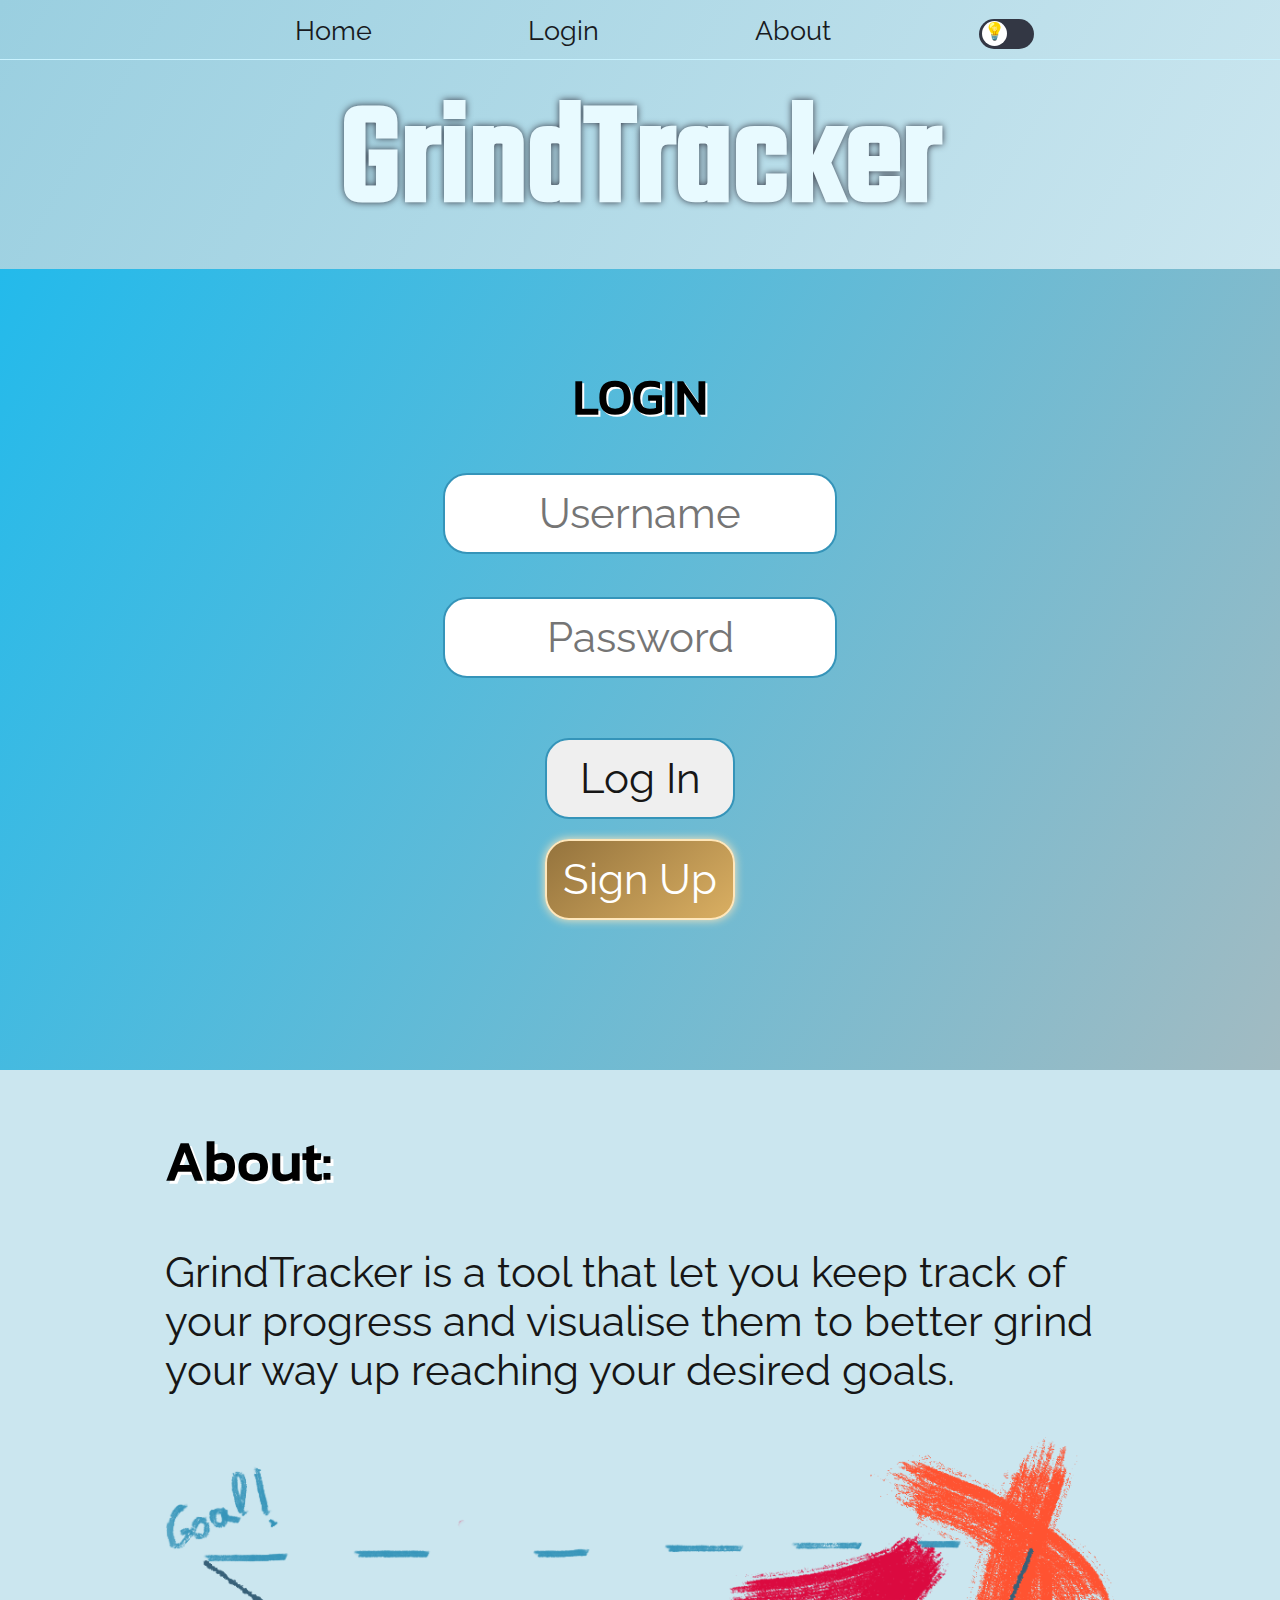
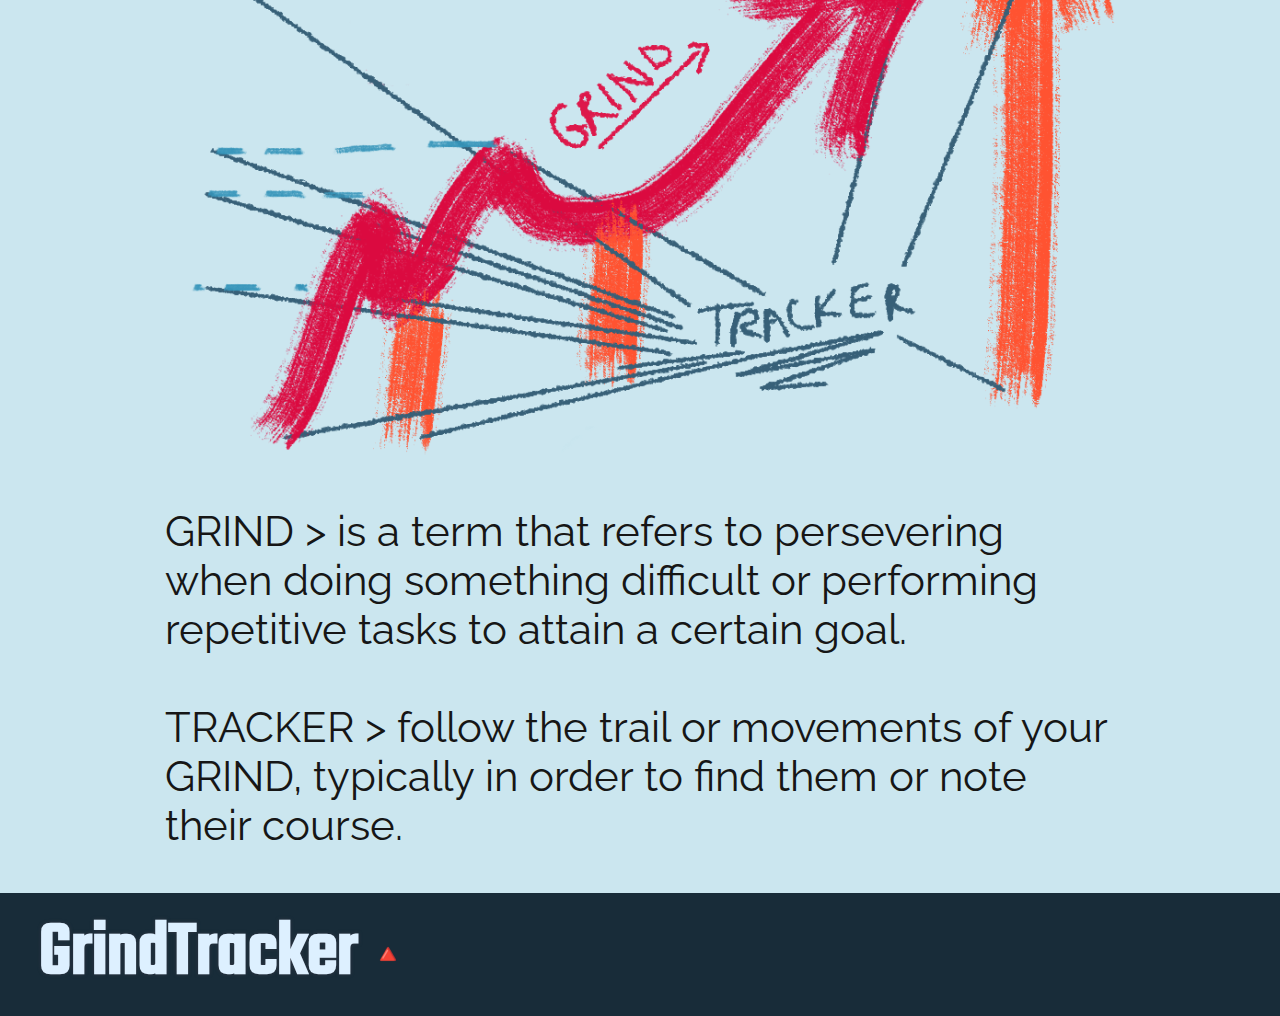
<file: GrindTracker/index.html>
<!DOCTYPE html>
<html>
  <head>
    <script src="script.js" defer></script>
    <title weight="normal">GrindTracker 🔺</title>
    <link rel="stylesheet" href="style.css" />
    <meta charset="UTF-8" />
    <meta name="viewport" content="width=device-width, initial-scale=1.0" />
    <meta
      name="description"
      content="GrindTracker is a tool that let you keep track of your progress and
    visualise them to better grind your way up reaching your desired
    goals."
    />
  </head>
  <body>
    <header id="RAS" class="main-header dark-h">
      <nav class="nav main-nav">
        <ul>
          <li><a class="nav-elements" href="#RAS">Home</a></li>
          <li><a class="nav-elements" href="#Login">Login</a></li>
          <li><a class="nav-elements" href="#About">About</a></li>
          <li>
            <label class="switch">
              <input type="checkbox" id="checkbox" />
              <span class="slider"></span>
            </label>
          </li>
        </ul>
      </nav>
      <!--<hr /> -->
      <h1 class="TitleGT TitleGT1 TitleGT1-d">GrindTracker</h1>
    </header>

    <section class="content-section container login" id="Login">
      <!--<hr /> -->
      <h2 class="section-header dark-t-w">LOGIN</h2>
      <form
        class="section-paragraph"
        id="myForm"
        method="post"
        action="login.php"
      >
        <input type="text" name="username" placeholder="Username" required />
        <br />
        <input
          type="password"
          name="password"
          placeholder="Password"
          required
        />
        <div id="msg1"></div>
        <button class="button" role="submit" id="btnLogin">Log In</button>
        <button type="button" class="button signup" onclick="togglePopup()">
          Sign Up
        </button>
      </form>
    </section>

    <section class="content-section container login popup" id="popup-1">
      <button class="button btnx" onclick="togglePopup()">&times;</button>
      <h2 class="section-header dark-t-w">Sign Up</h2>
      <form
        class="section-paragraph"
        id="myForm"
        method="post"
        action="register.php"
      >
        <input type="text" name="username" placeholder="Username" required />
        <div id="msg2"></div>
        <input
          type="password"
          name="password"
          placeholder="Password"
          required
        />

        <br />
        <input type="radio" id="gender" name="gender" value="m" checked />
        <label class="dark-t">Male</label>
        <input type="radio" id="gender" name="gender" value="f" />
        <label class="dark-t">Female</label>
        <br />
        <button class="button" role="submit" id="btnRegister">Register</button>
      </form>
    </section>

    <div class="div-about">
      <section class="content-section container about" id="About">
        <!--<hr /> -->

        <h2 class="section-header dark-t">About:</h2>

        <p class="section-paragraph dark-t">
          GrindTracker is a tool that let you keep track of your progress and
          visualise them to better grind your way up reaching your desired
          goals.
        </p>

        <img class="ImageGrind" src="Images/Grind.png" />
        <p class="section-paragraph dark-t">
          GRIND > is a term that refers to persevering when doing something
          difficult or performing repetitive tasks to attain a certain goal.
          <br /><br />TRACKER > follow the trail or movements of your GRIND,
          typically in order to find them or note their course.
        </p>
      </section>
    </div>

    <footer class="main-footer">
      <div class="container main-footer-container">
        <!--<hr />-->
        <h3 class="TitleGT TitleGT2">GrindTracker</h3>
        <a href="#RAS">🔺</a>
      </div>
    </footer>
  </body>
</html>
</file>
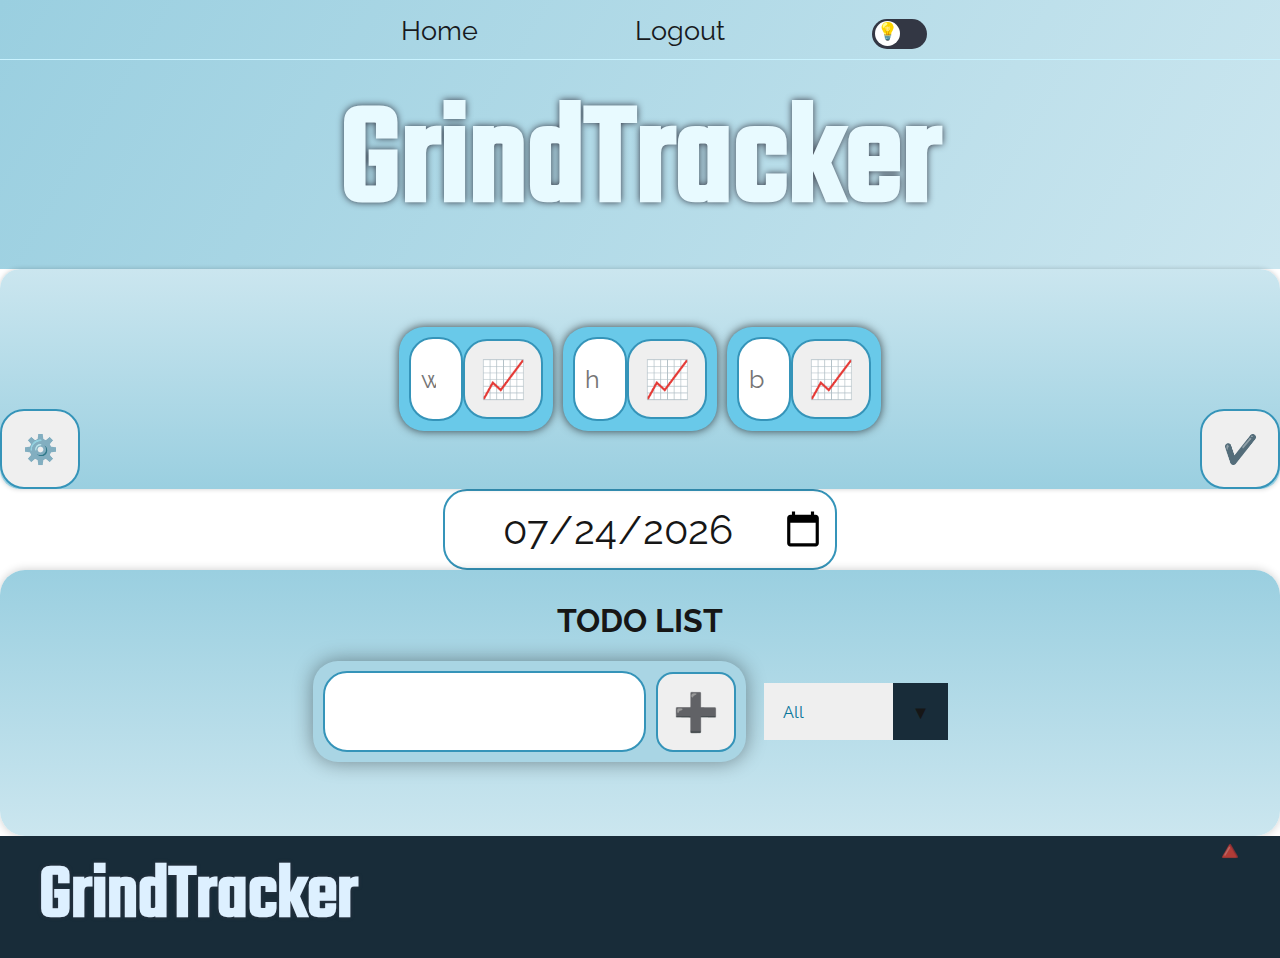
<file: GrindTracker/profile.html>
<!DOCTYPE html>
<!--Session-->
<html>
  <head>
    <script src="script.js" defer></script>
    <script src="profile.js" defer></script>
    <title weight="normal">GrindTracker 🔺| Profile</title>
    <link
      rel="stylesheet"
      href="https://cdnjs.cloudflare.com/ajax/libs/font-awesome/6.1.1/css/all.min.css"
      integrity="sha512-KfkfwYDsLkIlwQp6LFnl8zNdLGxu9YAA1QvwINks4PhcElQSvqcyVLLD9aMhXd13uQjoXtEKNosOWaZqXgel0g=="
      crossorigin="anonymous"
      referrerpolicy="no-referrer"
    />
    <link rel="stylesheet" href="style.css" />
    <meta charset="UTF-8" />
    <meta name="viewport" content="width=device-width, initial-scale=1.0" />
    <meta
      name="description"
      content="GrindTracker is a tool that let you keep track of your progress and
    visualise them to better grind your way up reaching your desired
    goals."
    />
  </head>
  <body>
    <header id="RAS" class="main-header dark-h">
      <nav class="nav main-nav">
        <ul>
          <li><a class="nav-elements" href="#RAS">Home</a></li>
          <li><a class="nav-elements" href="logout.php">Logout</a></li>
          <li>
            <label class="switch">
              <input type="checkbox" id="checkbox" />
              <span class="slider"></span>
            </label>
          </li>
        </ul>
      </nav>
      <!--<hr /> -->
      <h1 class="TitleGT TitleGT1 TitleGT1-d">GrindTracker</h1>
    </header>

    <!--load php maghyr refresh lel page; ajax?-->
    <div class="vars">
      <ul class="listing">
        <li>
          <input type="number" placeholder="weight" id="weight" name="weight" />
          <button class="button BtnS" onclick="GRAPHvar()">📈</button>
        </li>

        <li>
          <input type="number" placeholder="height" id="height" name="height" />
          <button class="button BtnS" onclick="GRAPHvar()">📈</button>
        </li>

        <li>
          <input
            type="number"
            placeholder="benchMAX"
            id="benchMAX"
            name="benchMAX"
          />
          <button class="button BtnS" onclick="GRAPHvar()">📈</button>
        </li>
      </ul>
      <button id="Settings" class="button BtnS" onclick="DisplaySettings()">
        ⚙️
      </button>
      <button id="Verify" class="button BtnS" onclick="Verify()">✔️</button>
    </div>

    <div class="vars Settings">
      <ul id="listing" class="listing">
        <li>
          <input type="number" placeholder="weight" id="weight" name="weight" />
          <button class="button BtnS" onclick="DELETEvar(this)">❌</button>
        </li>

        <li>
          <input type="number" placeholder="height" id="height" name="height" />
          <button class="button BtnS" onclick="DELETEvar(this);">❌</button>
        </li>

        <li>
          <input
            type="number"
            placeholder="benchMAX"
            id="benchMAX"
            name="benchMAX"
          />
          <button id="#test" class="button BtnS" onclick="DELETEvar(this)">
            ❌
          </button>
        </li>

        <li id="ADD1button">
          <button class="button BtnS" onclick="ADDvar()">➕</button>
        </li>
      </ul>
      <button id="Settings" class="button BtnS" onclick="DisplaySettings()">
        ⚙️
      </button>
      <button id="Verify" class="button BtnS" onclick="Verify()">✔️</button>
    </div>

    <div>
      <input type="date" value="today" id="calendar" name="calendar" required />
      <!--http://jsfiddle.net/trixta/cc7Rt/-->
      <i id="timenow"></i>
    </div>

    <div class="todo-div">
      <!--https://youtu.be/Ttf3CEsEwMQ-->

      <header class="todo-head">
        <h1>TODO LIST</h1>
      </header>

      <form class="todo-form">
        <div class="listing">
          <input type="text" class="todo-input" />
          <button class="todo-button button BtnS" type="submit">➕</button>
        </div>

        <div class="select">
          <select name="todos" class="filter-todo">
            <option value="all ">All</option>
            <option value="completed">Completed</option>
            <option value="uncompleted">Uncompleted</option>
          </select>
        </div>
      </form>

      <div class="todo-container">
        <ul class="todo-list"></ul>
      </div>
    </div>

    <footer class="main-footer">
      <div class="container main-footer-container">
        <!--<hr />-->
        <h3 class="TitleGT TitleGT2">GrindTracker</h3>
        <a href="#RAS" id="RASF">🔺</a>
      </div>
    </footer>
  </body>
</html>
</file>
<file: GrindTracker/style.css>
@font-face {
  font-family: Raleway;
  src: url(Fonts/Raleway-VariableFont_wght.ttf);
}
@font-face {
  font-family: Kanit;
  src: url(Fonts/Kanit-Regular.ttf);
}
@font-face {
  font-family: Teko;
  src: url(Fonts/Teko-Medium.ttf);
}
* {
  font-family: Raleway;
  color: rgb(22, 22, 22);
}
html,
body {
  margin: 0;
  padding: 0;
}
.nav ul {
  margin: 0;
}
.nav li {
  display: inline;
}
a {
  text-decoration: none;
  padding: 0.5em;
}
.nav a {
  display: inline-block;
  color: #181a20;
}
.nav a:hover {
  background-color: rgba(236, 236, 236, 0.33);
}
.switch {
  position: relative;
  display: inline-block;
  vertical-align: middle;
  width: 55px;
  height: 30px;
  margin: 0 5px;
}
.slider {
  position: absolute;
  cursor: pointer;
  top: 0;
  right: 0;
  bottom: 0;
  left: 0;
  background-color: #333744;
  transition: 0.4s;
  border-radius: 17px;
}
.switch input {
  display: none;
}
.slider:before {
  position: absolute;
  font-size: 17px;
  content: "💡";
  top: 2.5px;
  height: 25px;
  width: 25px;
  right: 2.5px;
  left: 2.5px;
  background-color: white;
  transition: 0.4s;
  border-radius: 25px;
}
input:checked + .slider {
  background-color: #08769b;
}
input:checked + .slider:before {
  transform: translateX(25px);
  content: "🌙";
}
.main-nav {
  text-align: center;
  font-size: large;
  border-bottom: 1px solid #caf3ff;
}
.main-nav li {
  padding: 0 5%;
}
.main-header {
  background: linear-gradient(120deg, #9acfe0, #cbe6ef);
}
.TitleGT {
  text-align: center;
  color: #e8faff;
  margin: 0px;
  font-size: 6em;
  font-family: Teko;
  text-shadow: 0 0 0.05em #333744;
}
.content-section {
  margin: 1em;
}
.container {
  margin: 0 auto;
  padding: 0 1.5em;
}
.about {
  max-width: 950px;
}
.div-about {
  padding: 1px;
  background-color: #cbe6ef;
}
.section-header {
  font-family: Kanit;
  color: black;
  font-size: 2em;
  text-shadow: 0.05em 0.05em #ffffff;
}
.section-header1 {
  text-shadow: 0.05em 0.05em #3594b9;
}

.section-paragraph {
  font-size: 1.5em;
}
.ImageGrind {
  width: 100%;
}
.TitleGT2 {
  font-size: 3em;
  color: rgb(221, 240, 255);
}
.main-footer {
  background-color: #182c39;
  padding: 0.25em 0;
  font-size: 2.5vh;
}
.main-footer-container {
  display: flex;
  align-items: center;
}
.main-footer-container a {
  text-align: end;
  font-size: 3vh;
}
* {
  font-size: 1.15em;
  transition: 0.3s;
}

.loader1 {
  background-color: #b3b3b3 !important;
  position: fixed !important;
  display: block !important;
  z-index: 2 !important;
  width: 100%;
  height: 100%;
}
.loader {
  z-index: 2;
  position: fixed;
  display: block;
  right: 45%;
  top: 45%;
  border: 16px solid #e9f9ff;
  border-top: 16px solid #c0002a;
  border-radius: 50%;
  width: 120px;
  height: 120px;
  animation: spin 2s linear infinite;
}

@keyframes spin {
  0% {
    transform: rotate(0deg);
  }
  100% {
    transform: rotate(360deg);
  }
}

.loaderstop {
  display: none !important;
}

.login {
  width: none;
  padding: 50px;
  padding-bottom: 130px;
  top: 50%;
  left: 50%;
  background: linear-gradient(120deg, #23baeb, #a2bbc2);
  text-align: center;
}

input {
  border: 0;
  background-color: none;
  display: block;
  margin: 0 auto;
  text-align: center;
  border: 2px solid #3594b9;
  padding: 14px 10px;
  width: 370px;
  outline: none;
  border-radius: 24px;
}
input:focus {
  width: 400px;
  border-color: #23baeb;
}
.button {
  border: 0;
  background-color: none;
  display: block;
  margin: 20px auto;
  text-align: center;
  border: 2px solid #3594b9;
  padding: 14px 10px;
  width: 190px;
  outline: none;
  border-radius: 24px;
  cursor: pointer;
}
.button:hover {
  width: 210px;
  border-color: #bedae6;
  background: linear-gradient(140deg, #db0a40, #db590a);
  background-color: #68b5d3;
  color: rgb(221, 240, 255);
}

.signup {
  background: linear-gradient(140deg, #94733d, #daaf62);
  border-color: #ffe7bb !important;
  box-shadow: 0 0 10px #ffe7bb;
  color: rgb(255, 255, 255) !important;
}
.signup:hover {
  background: linear-gradient(150deg, #aa8f61, #ecb24a) !important;
  color: rgb(255, 255, 255) !important;
}

/******************************* DARK ****************************************/
.dark-header {
  background: #181a20 !important;
}
.dark-container {
  background: linear-gradient(120deg, #181a20, #13151b) !important;
  border-radius: 0px !important;
}
.dark-footer {
  background: #13151b;
}
.dark-about {
  padding-top: 0.5px;
  background-color: #181a20;
  border-radius: 0px !important;
}
.dark-text {
  color: #e2e4e9;
}
.dark-text-w {
  color: white !important;
}
.dark-text-b {
  color: #db0a40;
  text-shadow: 0 0 0.025em #db0a40;
}

.dark-var {
  background: #2b2f3a !important;
}

/******************************* DARK ****************************************/
.popup {
  display: none;
}
.popup.active {
  display: block;
  position: fixed;
  transform: translate(-50%, -50%);
  padding: 20px;
  margin: 0px;
  border-radius: 25px;
  box-shadow: 0 0 1000px 1000px rgba(0, 0, 0, 0.7);
}
.popup .section-header {
  margin: 10px;
  margin-bottom: 30px;
}
.btnx {
  position: absolute;
  right: 0;
  top: 0;
  margin: 0px !important;
  padding: 0px !important;
  width: 37px !important;
  text-align: center;
}
.popup form {
  font-size: 1em;
}
#gender {
  height: 25px;
  width: 25px;
  cursor: pointer;
}

/***********************************************************************/
.BtnS {
  margin: 0px;
  padding: 0px;
  width: 80px !important;
  height: 80px !important;
}
#Verify {
  position: absolute;
  bottom: 0;
  right: 0;
}
#Settings {
  position: absolute;
  bottom: 0;
  left: 0;
}

.vars {
  height: auto;
  position: relative;
  text-align: center;
  background: linear-gradient(180deg, #cbe6ef, #9acfe0);
  padding: 30px;
  border-radius: 20px;
  box-shadow: 0 0 5px rgba(0, 0, 0, 0.2);
}

.vars .section-header {
  padding: 8px !important;
  margin: 0px !important;
}

.Settings {
  display: none;
}

.listing li {
  display: inline-flex;
  align-items: center;
  justify-content: center !important;
  width: none;
  padding: 10px !important;
  border-radius: 25px;
  top: 50%;
  left: 50%;
  background-color: #69c9e9;
  box-shadow: 0 0 10px rgba(0, 0, 0, 0.7);
}

.listing {
  display: inline-flex;
  flex-wrap: wrap;
  padding: 0px 100px;
  gap: 10px;
}

.listing input {
  height: 52px;
  font-size: 25px;
}
.todo-form .listing input:focus {
  width: 460px;
  height: 58px !important;
}

#msg1 {
  color: #ffffff;
  font-size: 40px;
  padding: 20px 0;
}

#msg2 {
  color: #ffffff;
  font-size: 20px;
  padding-bottom: 20px;
}

#ADD1button {
  order: 1;
}

/*-------------------------todo list  --------------------------------*/
.todo-div {
  text-align: center !important;
  background: linear-gradient(180deg, #9acfe0, #cbe6ef);
  margin: 0;
  padding: 10px;
  border-radius: 25px;
  box-shadow: 0 0 10px rgba(0, 0, 0, 0.2) !important;
  border-radius: 25px;
}
.todo-head,
.todo-form {
  display: flex;
  justify-content: center;
  align-items: center;
}
.todo-form button {
  border-radius: 17px;
}
.todo-form input {
  margin: 0;
}

.todo-form input,
.todo-form button {
  padding: 0.5rem;
  font-size: 2rem;
}
.todo-container {
  display: flex;
  justify-content: center;
  align-items: center;
}
.todo-list {
  min-width: 30%;
  list-style: none;
}
.todo {
  margin: 0.5rem;
  background: white;
  display: flex;
  justify-content: space-between;
  align-items: center;
  transition: all 0.5s ease;
  box-shadow: 0 0 10px rgb(0 52 60 / 70%);
}
.todo li {
  flex: 1;
}
.trash-btn,
.complete-btn {
  border: none;

  background: #ff6f47;
  color: red !important;
  padding: 1rem;
  cursor: pointer;
  font-size: 1rem;
}
.complete-btn {
  background: green;
}
.todo-item {
  padding: 0rem 0.5rem;
}
.fa-check,
.fa-trash {
  pointer-events: none;
}

.completed {
  text-decoration: line-through;
  opacity: 0.5;
}
select {
  -webkit-appearance: none;
  -moz-appearance: none;
  appearance: none;
  outline: none;
  border: none;
}
.select {
  margin: 1rem;
  position: relative;
  overflow: hidden;
}
select {
  color: #08769b;
  width: 10rem;
  cursor: pointer;
  padding: 1rem;
  font-size: 1rem;
}
.select::after {
  content: "\25BC";
  position: absolute;
  background: #182c39;
  top: 0;
  right: 0;
  padding: 1rem;
  pointer-events: none;
  font-size: 1rem;
  transition: 0.1s;
}
/****/
.filter-todo {
  font-size: 0.9rem;
}
.select:hover::after {
  transition: 0.1s;
  background: white;
  color: #182c39;
  box-shadow: 0 0 10px rgba(24, 44, 57, 0.7);
}

.todo-form .listing {
  align-items: center;
  box-shadow: 0 0 20px rgb(0 0 0 / 40%);
  background-color: #a9d5e4;
  padding: 10px;
  border-radius: 25px;
}

.todo-form .listing input {
  width: 300px;
  height: 58px !important;
}

/****/

#tasks {
  flex-direction: column !important;
  align-items: center !important;
  min-height: 20vh;
}

#tasks li {
  justify-content: space-between !important;
  flex-wrap: wrap;
  max-width: 800px;
}

#tasks li input {
  width: 34vw !important;
  cursor: default;
}
#DeleteCompleted {
  width: 40px !important;
  height: 40px !important;
  font-size: 0.5em;
}
small {
  font-size: 0.7em;
  font-family: Kanit;
}
smaller {
  font-size: 0.5em;
  font-family: Kanit;
}
#tasks .dark-var input:disabled {
  color: white;
}

/*-------------------------todo list--------------------------------*/

#RASF {
  opacity: 0.7;
  position: fixed !important;
  bottom: 20px;
  right: 20px;
}
#RASF:hover {
  opacity: 1;
  position: fixed !important;
  bottom: 20px;
  right: 20px;
  filter: drop-shadow(0 0 10px rgb(255 90 0 / 70%));
}

#calendar {
  cursor: pointer;
  font-size: 40px;
  size: 900px !important;
}
.calendar {
  background: #9acfe0;
  box-shadow: 0 0 10px rgba(0, 0, 0, 0.2) !important;
  border-radius: 25px;
  padding: 50px;
}

#tasks li textarea {
  width: 34vw !important;
  cursor: default;
}
.listing textarea {
  height: 52px;
  font-size: 25px;
}
textarea {
  border: 0;
  background-color: none;
  display: block;
  margin: 0 auto;
  text-align: center;
  border: 2px solid #3594b9;
  padding: 14px 10px;
  width: 370px;
  outline: none;
  border-radius: 24px;
}
</file>
